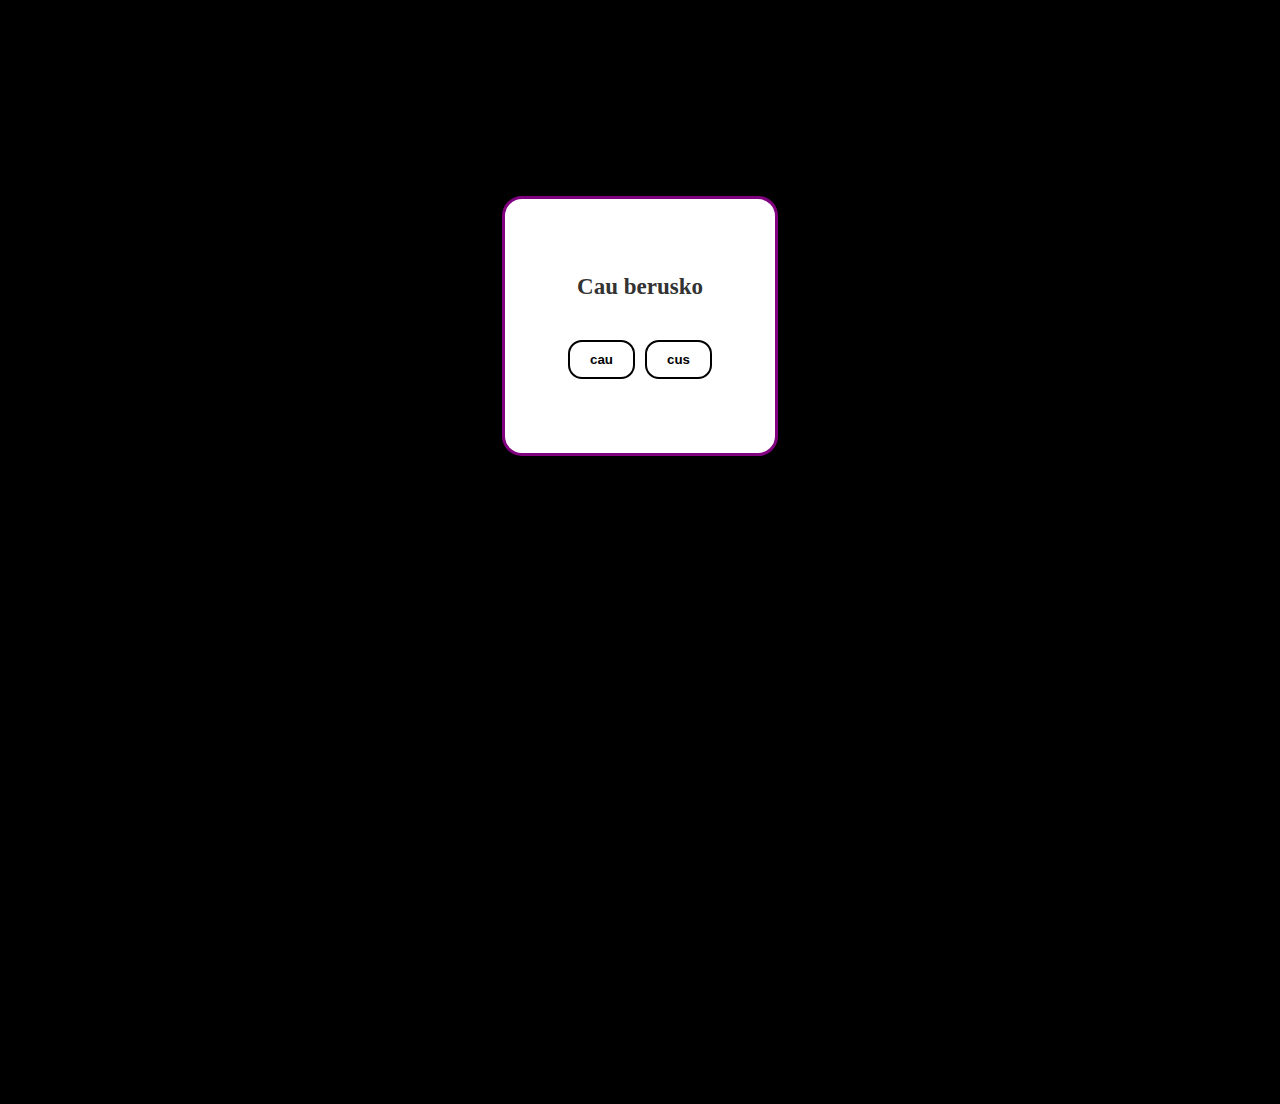
<file: index.html>
<!DOCTYPE html>
<html lang="en">
<head>
    <meta charset="UTF-8">
    <meta name="viewport" content="width=device-width, initial-scale=1.0">
    <title>cau kocko</title>
    <link rel="stylesheet" href="./style/card.css"/>
</head>
<body style="background-color: black; height: 100vh;">
    <div style="width: 100%; height: 100%;">
        <div class="card" style="margin: calc(50vh - 254px) auto auto; border: purple 3px solid;">
            <span class="card__title" id="prompt"></span>
            <div class="card__form">
                <button class="left button" id="buttonLeft"></button>
                <button class="right button" id="buttonRight"></button>
            </div>
        </div>
    </div>
</body>

<script>
    // 0: {
    //         prompt: "",
    //         o1: {
    //             text: "",
    //             next: ,
    //             run: false
    //         },
    //         o2: {
    //             text: "",
    //             next: ,
    //             run: false
    //         }
    //     },

    // 0: {
//         prompt: "",
//         o1: {
//             text: "",
//             next: ,
//             run: false
//         },
//         o2: {
//             text: "",
//             next: ,
//             run: false
//         }
//     },

const options = {
    0: {
        prompt: "Cau berusko",
        o1: {
            text: "cau",
            next: 1,
        },
        o2: {
            text: "cus",
            next: 1,
        }
    },
    1: {
        prompt: "jak se mas",
        o1: {
            text: "dobre",
            next: 2,
        },
        o2: {
            text: "uplne nejlip zeo",
            next: 2,
        }
    },
    2: {
        prompt: "omg jupi!! Vis co???",
        o1: {
            text: "nn",
            next: 3,
        },
        o2: {
            text: "jj",
            next: 201,
        }
    },
    201: {
        prompt: "ne nevis cau",
        o1: {
            text: ":(",
            next: 202,
        },
        o2: {
            text: "/",
            next: 201,
        }
    },
    202: {
        prompt: "no takze vis co?",
        o1: {
            text: "nevim",
            next: 3
        },
        o2: {
            text: "/",
            next: 202
        }
    },

    3: {
        prompt: "no ja te miluju vis?",
        o1: {
            text: "omg ja tebe taky",
            next: 4,
        },
        o2: {
            text: "omg",
            next: 301
        }
    },
    301: {
        prompt: "ty me jako ne?????",
        o1: {
            text: "jj ja tebe taky",
            next: 302
        },
        o2: {
            text: "nn",
            next: 0,
            run: killApp,
        }
    },
    302: {
        prompt: "no mas stesti",
        o1: {
            text: ">>",
            next: 5
        },
        o2: {
            text: "/",
            next: 302
        }
    },

    4: {
        prompt: "jj ja vim  <img style='width: 30px; position: absolute;' src='[data-uri]'/>",
        o1: {
            text: ">>",
            next: 5
        },
        o2: {
            text: ">>",
            next: 5
        }
    },

    5: {
        prompt: "no takze, ja mam otazku jo?",
        o1: {
            text: "nooo?",
            next: 6,
        },
        o2: {
            text: "jezisi",
            next: 6,
        }
    },

    6: {
        prompt: "no ses ready?",
        o1: {
            text: "jj",
            next: 7,
        },
        o2: {
            text: "nn",
            next: 601,
        },
    },
    601: {
        prompt: "no to mas blby",
        o1: {
            text: ":(",
            next: 7
        },
        o2: {
            text: "/",
            next: 601
        },
    },

    7: {
        prompt: "no takze budes moje to tamto visco",
        o1: {
            text: "nevim",
            next: 702
        },
        o2: {
            text: "negr?",
            next: 701
        }
    },
    701: {
        prompt: "nn ten ne",
        o1: {
            text: ":( tak co?",
            next: 702
        },
        o2: {
            text: "/",
            next: 701
        }
    },
    702: {
        prompt: "no ta <span style='color: pink'>Valentine</span> zejo",
        o1: {
            text: "jjjjjj",
            next: 8,
            run: finalCard
        },
        o2: {
            text: "nn",
            next: 0,
            hover: true,
            run: removeButton
        }
    },
}

let optionCounter = 0; 

const leftButton = document.getElementById('buttonLeft');
const rightButton = document.getElementById('buttonRight');
const questionPrompt = document.getElementById('prompt');

let buttons = document.getElementsByClassName('button');
buttons = Array.from(buttons);
buttons.forEach(element => {
    element.addEventListener('click', (event) => buttonClick(event));
});

updateQuestion();

function buttonClick(event) {
    let selectedOption;
    if (event.target.id === 'buttonLeft') selectedOption = options[optionCounter].o1;
    else selectedOption = options[optionCounter].o2;

    const nextOption = selectedOption.next;

    if (selectedOption.run && typeof selectedOption.run === 'function') {
        selectedOption.run();
    }

    if (nextOption && options[nextOption]) {
        optionCounter = nextOption;
        updateQuestion();
    }
}

function updateQuestion() {
    if (!options[optionCounter]) return;
    
    leftButton.onmouseenter = null;
    rightButton.onmouseenter = null;
    
    leftButton.style.position = '';
    leftButton.style.left = '';
    leftButton.style.top = '';
    rightButton.style.position = '';
    rightButton.style.left = '';
    rightButton.style.top = '';
    
    leftButton.innerHTML = options[optionCounter].o1.text;
    rightButton.innerHTML = options[optionCounter].o2.text;
    leftButton.dataset.next = options[optionCounter].o1.next;
    rightButton.dataset.next = options[optionCounter].o2.next;
    questionPrompt.innerHTML = options[optionCounter].prompt;
    
    if (options[optionCounter].o1.hover) {
        leftButton.onmouseenter = () => moveButton(leftButton);
    }
    if (options[optionCounter].o2.hover) {
        rightButton.onmouseenter = () => moveButton(rightButton);
    }
}

let moveCounter = 0;
function moveButton(button) {
    moveCounter++;
    
    if (moveCounter >= 10) {
        alert("bitch co zkousis");
        moveCounter = 0;
        button.onmouseenter = null;
        removeButton();
    }
    
    const viewportWidth = window.innerWidth;
    const viewportHeight = window.innerHeight;
    
    const buttonWidth = button.offsetWidth;
    const buttonHeight = button.offsetHeight;
    
    const randomX = Math.random() * (viewportWidth - buttonWidth - 20);
    const randomY = Math.random() * (viewportHeight - buttonHeight - 20);
    
    button.style.position = 'fixed';
    button.style.left = randomX + 'px';
    button.style.top = randomY + 'px';
    button.style.zIndex = '9999';
}


function killApp() {
    document.body.innerHTML="<h1 style='color: white'>aha... tak cus no</h1>";
}

function removeButton() {
    rightButton.outerHTML = "";
}

function finalCard() {
    window.location = "./page/finalCard.html"
}

</script>
</html>
</file>
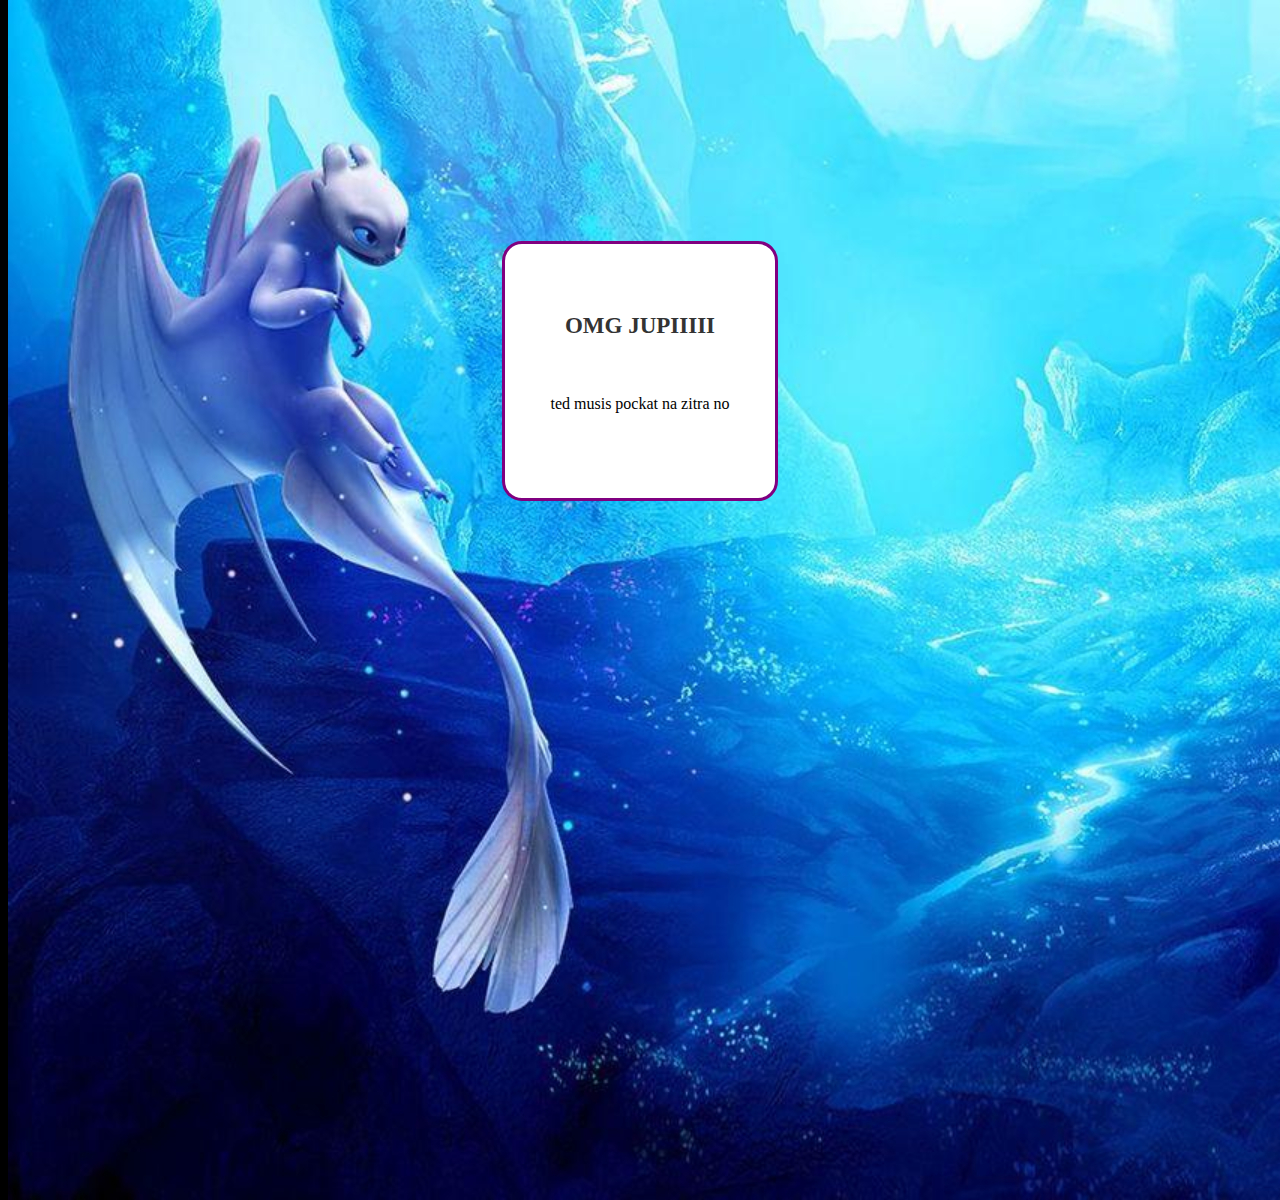
<file: page/finalCard.html>
<!DOCTYPE html>
<html lang="en">
<head>
    <meta charset="UTF-8">
    <meta name="viewport" content="width=device-width, initial-scale=1.0">
    <title>cau kocko</title>
    <link rel="stylesheet" href="../style/card.css"/>
    <link rel="stylesheet" href="../style/finalCard.css"/>
</head>
<body style="background-color: black; height: 100vh; overflow: hidden;">
    <img src="../assets/background.jpeg" alt="" style="
        position: absolute;
        z-index: -1;
        width: 100wv;
        top: 0;
        ">

    <div style="width: 100%; height: 100%;">
        <div class="card" style="margin: calc(55vh - 254px) auto auto; border: purple 3px solid;">
            <span class="card__title" id="prompt">OMG JUPIIIII</span>
            <div>
                <p>ted musis pockat na zitra no</p>
                <!-- <p>no takze tady mas gamesku za odmenu aby ses nenudila</p>

                <div style="display: flex; gap: 20px; justify-content: center;">
                    <a href="./garden.html" class="gameButton" title="klikni na to zejo">
                        <img class="gameIcon" src="../assets/flower.png"></span>
                    </a>
                </div> -->
            </div>
        </div>
    </div>
</body>
</file>
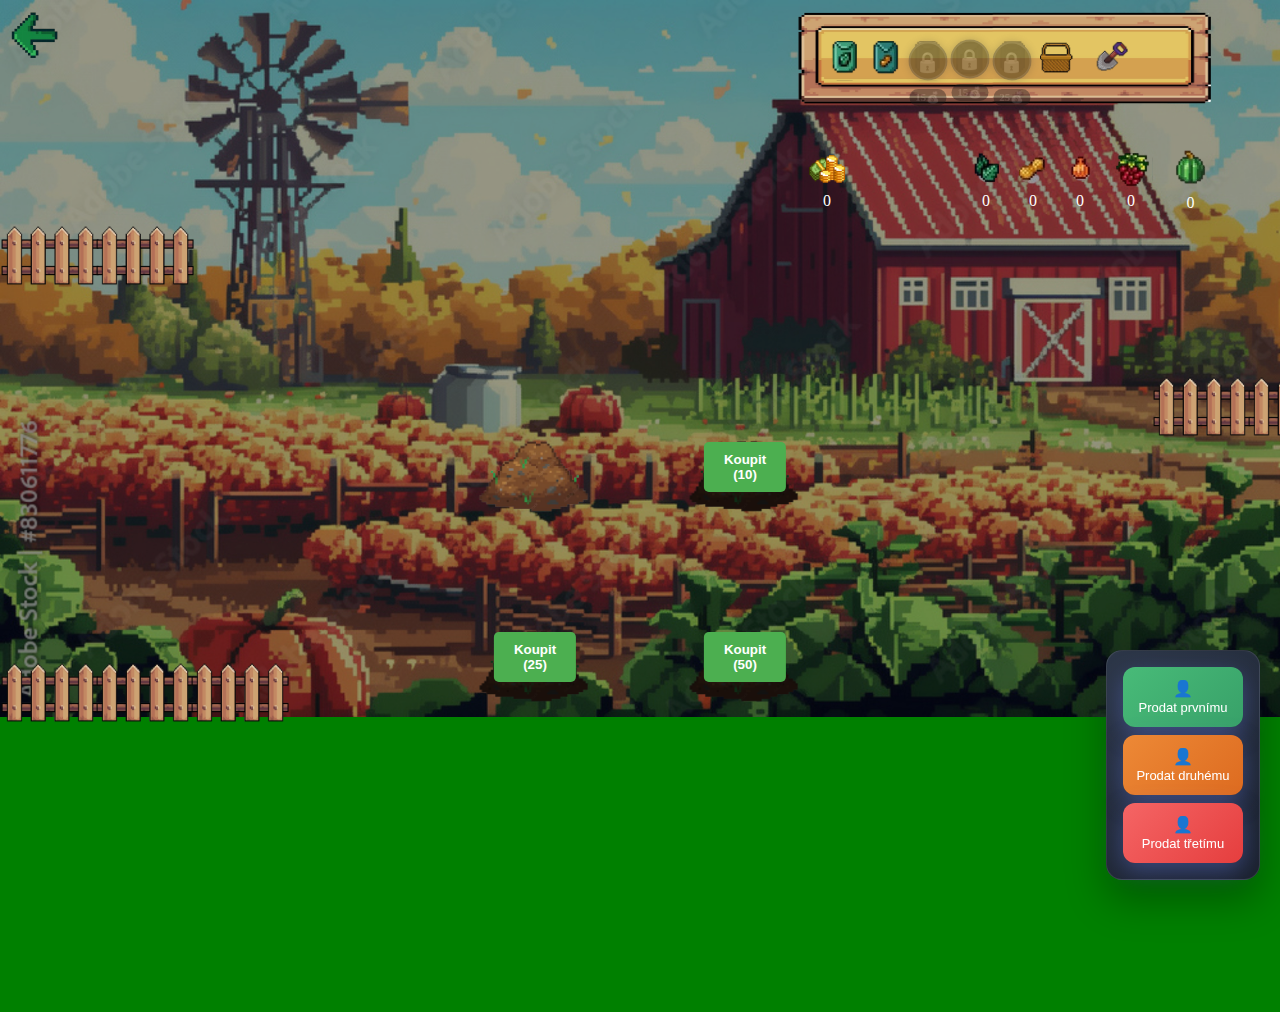
<file: page/garden.html>
<!DOCTYPE html>
<html lang="en">
<head>
    <meta charset="UTF-8">
    <meta name="viewport" content="width=device-width, initial-scale=1.0">
    <title>kyticka</title>
    <link rel="stylesheet" href="../style/garden.css">
    <link rel="stylesheet" href="../style/ui.css">
    <link rel="stylesheet" href="../style/npc.css">
    <style>
        .movable {
            cursor: grab;
        }
        .movable.dragging {
            cursor: grabbing;
            position: fixed;
            z-index: 9999;
            pointer-events: none;
        }

        /* SEED LOCK VISUALIZATION */
        .seed-locked {
            position: relative;
            opacity: 0.4;
            filter: grayscale(100%) brightness(0.5);
            cursor: not-allowed;
        }
        
        .seed-locked::before {
            content: '🔒';
            position: absolute;
            top: 50%;
            left: 50%;
            transform: translate(-50%, -50%);
            font-size: 20px;
            z-index: 10;
            background: rgba(0,0,0,0.9);
            border-radius: 50%;
            width: 35px;
            height: 35px;
            display: flex;
            align-items: center;
            justify-content: center;
            color: #ff4444;
            border: 2px solid #ff4444;
            box-shadow: 0 0 8px rgba(255,68,68,0.6);
        }

        .seed-locked::after {
            content: attr(data-lock-cost);
            position: absolute;
            bottom: -25px;
            left: 50%;
            transform: translateX(-50%);
            background: #333;
            color: #ffaa00;
            padding: 2px 6px;
            border-radius: 12px;
            font-size: 11px;
            font-weight: bold;
            white-space: nowrap;
            z-index: 11;
        }

        .seed-locked:hover {
            transform: scale(1.1);
        }
    </style>
</head>
<body style="background-color: green; height: 100vh; user-select: none; overflow: hidden;">
    <img src="../assets/garden-background.jpeg" style="
        position: absolute;
        z-index: -100;
        width: 100vw;
        top: 0;
        left: 0;
        filter: brightness(60%);
    ">

    <div class="ui-top">
        <a href="./finalCard.html" class="backArrowIcon"></a>
        <div style="position: relative;">
            <img src="../assets/ui-toolbar.png" class="ui-toolbar">
            <div style="left: 73px; top: 33px; position: absolute; padding: 0 20px; display: flex; gap: 15px;">                
                <!-- SEED 1 - UNLOCKED -->
                <div class="seed seed-1 movable" title="ja nevim kamo listy zeleny nejaky"></div>
                
                <!-- SEED 2 - UNLOCKED -->
                <div class="seed seed-2 movable" title="buraky asi"></div>
                
                <!-- SEED 3 - LOCKED (15 coins) -->
                <div class="seed seed-3 movable seed-locked" 
                     title="cibulka (klikni pro odemknutí)" 
                     data-lock-cost="15💰"
                     data-seed-type="3">
                </div>
                
                <!-- SEED 4 - LOCKED (15 coins) -->
                <div class="seed seed-4 movable seed-locked" 
                     title="malinka malinka (klikni pro odemknutí)" 
                     data-lock-cost="15💰"
                     data-seed-type="4">
                </div>
                
                <!-- SEED 5 - LOCKED (25 coins) -->
                <div class="seed seed-5 movable seed-locked" 
                     title="melounek (klikni pro odemknutí)" 
                     data-lock-cost="25💰"
                     data-seed-type="5">
                </div>
                
                <!-- <div class="watering-can movable" title="konvicka"></div> -->
                <div class="basket movable" title="kosicek"></div>
                <div class="shovel movable" title="lopatka"></div>
            </div>
        </div>

        <div style="position: absolute; right: 70px; top: 150px;">
            <div style=" display: flex; gap: 20px;">
                <div style="position: relative; height: 50px; width: 50px; margin-top: -10px; margin-right: 100px; display: flex;">
                    <img src="../assets/money.png" style="width: 100%; height: 100%;">
                     <span id="moneyCount" style="position: absolute; bottom: -20px; width: 100%; text-align: center; color: white;">0</span>
                </div>

                <div class="plant plant-1" style="position: relative;">
                    <span id="plantOneCount" style="position: absolute; bottom: -20px; left: 10px;">0</span>
                </div>
                <div class="plant plant-2" style="position: relative; background-position: 37px -7px;">
                    <span id="plantTwoCount" style="position: absolute; bottom: -20px; left: 10px;">0</span>
                </div>
                <div class="plant plant-3" style="position: relative; background-position: -76px -10px;">
                    <span id="plantThreeCount" style="position: absolute; bottom: -20px; left: 10px;">0</span>
                </div>
                <div class="plant plant-4" style="position: relative; width: 40px; background-position: -72px -48px;">
                    <span id="plantFourCount" style="position: absolute; bottom: -20px; left: 14px;">0</span>
                </div>
                <div class="plant plant-5" style="position: relative; width: 37px; height: 42px; background-size: 412px; left: unset; background-position: -617px 41px;">
                    <span id="plantFiveCount" style="position: absolute; bottom: -20px; left: 13.5px;">0</span>
                </div>
            </div>
        </div>
    </div>
    
    <div class="ui-center" style="display: flex; flex-direction: column;">
        <div class="npc-control-panel">
            <div class="npc-buttons-grid">
                <button class="npc-btn npc-btn--pos1" 
                        data-npc-pos="1" 
                        onclick="fulfillNPC(1)"
                        onmouseenter="showNPCLink(1)"
                        onmouseleave="hideNPCLink(1)">
                    <span class="npc-btn__icon">👤</span>
                    <span class="npc-btn__text">Prodat prvnímu</span>
                </button>
                <button class="npc-btn npc-btn--pos2" 
                        data-npc-pos="2" 
                        onclick="fulfillNPC(2)"
                        onmouseenter="showNPCLink(2)"
                        onmouseleave="hideNPCLink(2)">
                    <span class="npc-btn__icon">👤</span>
                    <span class="npc-btn__text">Prodat druhému</span>
                </button>
                <button class="npc-btn npc-btn--pos3" 
                        data-npc-pos="3" 
                        onclick="fulfillNPC(3)"
                        onmouseenter="showNPCLink(3)"
                        onmouseleave="hideNPCLink(3)">
                    <span class="npc-btn__icon">👤</span>
                    <span class="npc-btn__text">Prodat třetímu</span>
                </button>
            </div>
        </div>
        
        <!-- First Row -->
        <div class="garden-row">
            <!-- Garden Plot 1 -->
            <div class="garden-plot" data-garden="1">

                <button class="garden-plot__button hidden">
                    Koupit
                </button>

                <img class="dirt" src="../assets/pile-of-dirt.png" style="height: 150px; width: 150px;"/>
                <div class="timer">
                    <div class="timer-fill"></div>
                </div>
        
                <div class="seed-stage seed-stage-0"></div>
                <div class="seed-stage seed-stage-1"></div>
                <div class="seed-stage seed-stage-2"></div>
                <div class="seed-stage seed-stage-3"></div>

                <div class="plant plant-pos-0 plant-placeholder movable" title="vem to"></div>
                <div class="plant plant-pos-1 plant-placeholder movable" title="vem to"></div>
                <div class="plant plant-pos-2 plant-placeholder movable" title="vem to"></div>
            </div>

            <!-- Garden Plot 2 -->
            <div class="garden-plot" data-garden="2">

                <button class="garden-plot__button">
                    Koupit
                </button>

                <img class="dirt" src="../assets/pile-of-dirt.png" style="height: 150px; width: 150px;"/>
                <div class="timer">
                    <div class="timer-fill"></div>
                </div>
        
                <div class="seed-stage seed-stage-0"></div>
                <div class="seed-stage seed-stage-1"></div>
                <div class="seed-stage seed-stage-2"></div>
                <div class="seed-stage seed-stage-3"></div>

                <div class="plant plant-pos-0 plant-placeholder movable" title="vem to"></div>
                <div class="plant plant-pos-1 plant-placeholder movable" title="vem to"></div>
                <div class="plant plant-pos-2 plant-placeholder movable" title="vem to"></div>
            </div>
        </div>

        <!-- Second Row -->
        <div class="garden-row">
            <!-- Garden Plot 3 -->
            <div class="garden-plot" data-garden="3">

                 <button class="garden-plot__button">
                    Koupit
                </button>

                <img class="dirt" src="../assets/pile-of-dirt.png" style="height: 150px; width: 150px;"/>
                <div class="timer">
                    <div class="timer-fill"></div>
                </div>
        
                <div class="seed-stage seed-stage-0"></div>
                <div class="seed-stage seed-stage-1"></div>
                <div class="seed-stage seed-stage-2"></div>
                <div class="seed-stage seed-stage-3"></div>

                <div class="plant plant-pos-0 plant-placeholder movable" title="vem to"></div>
                <div class="plant plant-pos-1 plant-placeholder movable" title="vem to"></div>
                <div class="plant plant-pos-2 plant-placeholder movable" title="vem to"></div>
            </div>

            <!-- Garden Plot 4 -->
            <div class="garden-plot" data-garden="4">

                <button class="garden-plot__button">
                    Koupit
                </button>

                <img class="dirt" src="../assets/pile-of-dirt.png" style="height: 150px; width: 150px;"/>
                <div class="timer">
                    <div class="timer-fill"></div>
                </div>
        
                <div class="seed-stage seed-stage-0"></div>
                <div class="seed-stage seed-stage-1"></div>
                <div class="seed-stage seed-stage-2"></div>
                <div class="seed-stage seed-stage-3"></div>

                <div class="plant plant-pos-0 plant-placeholder movable" title="vem to"></div>
                <div class="plant plant-pos-1 plant-placeholder movable" title="vem to"></div>
                <div class="plant plant-pos-2 plant-placeholder movable" title="vem to"></div>
            </div>
        </div>
    </div>

    <div class="npc__fences">
        <div class="npc__fence-group-1">
            <div class="npc__fence npc__fence-1">
                <img src="../assets/fence.png">
            </div>
            <div class="npc__fence npc__fence-1 npc__fence-1-2">
                <img src="../assets/fence.png">
            </div>
        </div>
        <div class="npc__fence-group-2">
            <div class="npc__fence npc__fence-2">
                <img src="../assets/fence.png">
            </div>
            <div class="npc__fence npc__fence-2 npc__fence-2-2">
                <img src="../assets/fence.png">
            </div>
        </div>
        <div class="npc__fence-group-3">
            <div class="npc__fence npc__fence-3">
                <img src="../assets/fence.png">
            </div>
            <div class="npc__fence npc__fence-3 npc__fence-3-2">
                <img src="../assets/fence.png">
            </div>
            <div class="npc__fence npc__fence-3 npc__fence-3-3">
                <img src="../assets/fence.png">
            </div>
        </div>
    </div>

    <div class="npc__container">
    </div>

    <a href="./stable.html" class="garden__stable-in gate">
    </a>

    <!-- <a class="stable" href="./stable.html"
     style="
        width: 300px;
        z-index: 100;
        position: absolute;
        bottom: 0;
        right: 250px;
        cursor: pointer;
        transition: all 0.2s ease;
    ">
        <img src="../assets/stable.png" style="width: 100%; height: 100%;">
    </div> -->

    <!-- Nejjednodušší způsob - HTML5 audio tag -->
</body>

<script src="../scripts/garden.js"></script>
<script src="../scripts/npc.js"></script>
<script src="../scripts/sounds.js"></script>

<script>
    const music = new Audio("../assets/MountainHymn.mp3");
    music.loop = true;
    music.volume = 0.9;
    music.play();
</script>
</html>
</file>
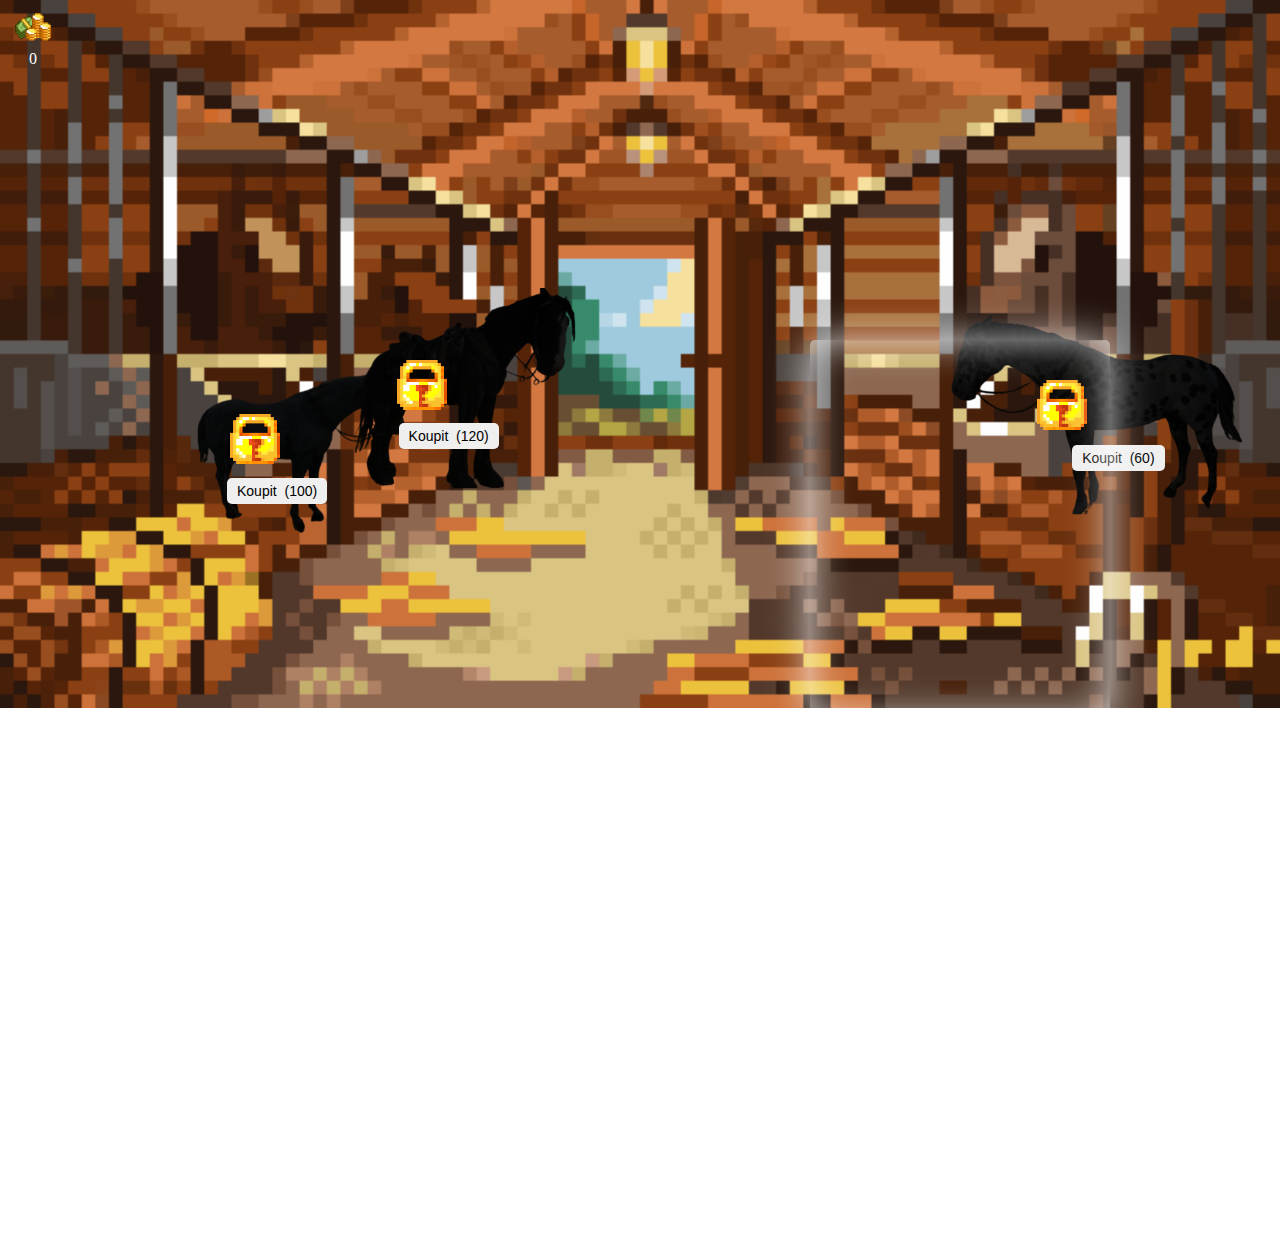
<file: page/stable.html>
<!DOCTYPE html>
<html lang="en">
<head>
    <meta charset="UTF-8">
    <meta name="viewport" content="width=device-width, initial-scale=1.0">
    <title>kyticka</title>
    <link rel="stylesheet" href="../style/stable.css">
    <link rel="stylesheet" href="../style/ui.css">
    <style>
    </style>
</head>
<body style="height: 100vh; user-select: none; overflow: hidden;">
     <img src="../assets/stable_inside.png" alt="" style="
        position: absolute;
        z-index: -1;
        width: 100vw;
        top: 0;
        left: 0;
        ">

    <div class="ui-top">
        <!-- <a href="./garden.html" class="backArrowIcon"></a> -->

        <div style="position: relative; height: 50px; width: 50px; margin-top: -10px; margin-right: 100px; display: flex;">
            <img src="../assets/money.png" style="width: 100%; height: 100%;">
            <span id="moneyCount" style="position: absolute; bottom: -20px; width: 100%; text-align: center; color: white;">0</span>
        </div>
    </div>

    <a href="./garden.html" class="stable__back gate"></a>

    <div class="horses">
        <div class="horse__container horse__container--1">
            <img src="../assets/nametag.png" class="horse__name-tag horse__name-tag--1" id="nametag1">
            <div class="horse__name horse__name--1" id="horseName1"></div>
            <div class="horse horse--1 horse--locked"></div>
            <img src="../assets/lock.png" class="horse__lock horse__lock--1">
            <button class="horse__unlock-button" id="buyHorse1"
            style="
                left: 125px;
                bottom: -130px;
            " onclick="buyHorse(1, 60)">Koupit&nbsp;&nbsp;(60)</button>
        </div>
        <div class="horse__container horse__container--2">
            <img src="../assets/nametag.png" class="horse__name-tag horse__name-tag--2" id="nametag2">
            <div class="horse__name horse__name--2" id="horseName2"></div>
            <div class="horse horse--2 horse--locked"></div>
            <img src="../assets/lock.png" class="horse__lock horse__lock--2">
            <button class="horse__unlock-button" id="buyHorse2"
            style="
                left: 35px;
                bottom: -145px;
            " onclick="buyHorse(2, 100)">Koupit&nbsp;&nbsp;(100)</button>
        </div>
        <div class="horse__container horse__container--3">
            <img src="../assets/nametag.png" class="horse__name-tag horse__name-tag--3" id="nametag3">
            <div class="horse__name horse__name--3" id="horseName3"></div>
            <div class="horse horse--3 horse--locked"></div>
            <img src="../assets/lock.png" class="horse__lock horse__lock--3">
            <button class="horse__unlock-button" onclick="buyHorse(3, 120)" id="buyHorse3"
            style="
                left: 53px;
                bottom: -135px;
            ">Koupit&nbsp;&nbsp;(120)</button>
        </div>
    </div>

</body>
<script src="../scripts/cookies.js"></script>
<script src="../scripts/stable.js"></script>
<script src="../scripts/sounds.js"></script>

<script>
    const music = new Audio("../assets/MountainBanjo.mp3");
    music.loop = true;
    music.volume = 0.9;
    music.play();
</script>
</html>
</file>
<file: style/card.css>
.card {
  width: 240px;
  height: 254px;
  padding: 0 15px;
  text-align: center;
  display: flex;
  align-items: center;
  justify-content: center;
  flex-direction: column;
  gap: 40px;
  background: #fff;
  border-radius: 20px;
}

.card > * {
  margin: 0;
}

.card__title {
  font-size: 23px;
  font-weight: 900;
  color: #333;
}

.card__content {
  font-size: 13px;
  line-height: 18px;
  color: #333;
}

.card__form {
  display: flex;
  flex-direction: row;
  gap: 10px;
}

.card__form button {
  border: 0;
  color: black;
  background-color: white;
  border: solid 2px black;
  padding: 10px 20px;
  border-radius: 14px;
  font-weight: bold;
  cursor: pointer;
  transition: all .2s;
}

.card__form button:hover {
  opacity: 0.8;
  background: #111;
  color: white;
}
</file>
<file: style/finalCard.css>
.gameIcon {
    width: 40px;
    height: 40px;
}

.gameButton {
    cursor: pointer;
    transition: all .2s;
}

.gameButton:hover {
    transform: scale(1.3);
}
</file>
<file: style/garden.css>
.seed {
    background-image: url('../assets/seeds.png');
    width: 27px;
    height: 40px;
    background-size: 412px;
}

.seed-1 {
    background-position: 368px 494px;
}

.seed-2 {
    background-position: 72px 242px;
}

.seed-3 {
    background-position: -111px 494px;
}

.seed-4 {
    background-position: -112px 581px;
    height: 35px;
}

.seed-5 {
    background-position: -618px 397px;
    background-size: 390px;
}

.watering-can {
    width: 40px;
    height: 40px;
    background-image: url('../assets/watering-can.png');
    background-position: 45px 49px;
    background-size: 63px;
    transition: transform .2s;
}

.watering-can--rotate {
    transform: rotate(45deg);
}

.seed-stage {
    background-image: url('../assets/seeds-stages.png');
    background-size: 170px;
    width: 50px;
    height: 70px;
    position: absolute;
    top: 0;
    left: 50px;

    display: none;
    z-index: -10;
}

.seed-stage-0 {
    background-position: -21px 0;
}

.seed-stage-1 {
    background-position: -94px 0;
    width: 62px;
}

.seed-stage-2 {
    background-position: -20px -63px;
    height: 100px;
    top: -30px;
}

.seed-stage-3 {
    background-position: -93px -63px;
    height: 100px;
    top: -30px;
}

.plant {
    background-image: url('../assets/seeds.png');
    width: 27px;
    height: 40px;
    background-size: 412px;
    position: absolute;
    display: none;
    color: white;
}

.plant-pos-0 {
    top: -22px;
    left: 83px;
}
.plant-pos-1 {
    top: -5px;
    left: 47px;
}
.plant-pos-2 {
    top: 10px;
    left: 80px;
}

.plant-1 {
    background-position: -11px -9px;
    display: block;
}
.plant-1.plant-pos-1 {
    rotate: 290deg;
}

.plant-2 {
    background-position: 36px 0;
    display: block;
}

.plant-3 {
    background-position: -81px -7px;
    display: block;
}

.plant-4 {
    background-position: -77px -43px;
    display: block;
}

.plant-5 {
    background-position: -491px 101px;
    background-size: 1000px;
    width: 97px;
    height: 100px;
    left: 28px;
    display: block;
}

.basket {
    width: 40px;
    height: 40px;
    background-image: url('../assets/basket.png');
    background-position: 46px 48px;
    background-size: 63px;
}

.shovel {
    width: 40px;
    height: 40px;
    background-image: url('../assets/shovel.png');
    background-position: 50px 48px;
    background-size: 70px;
}


.garden-plot {
    position: relative;
    margin: 0 30px;
    display: flex;
}
.garden-row {
    display: flex;
    justify-content: center;
    align-items: center;
    margin: 20px 0;
}

.garden-plot__button {
    position: absolute;
    top: 50%;
    left: 50%;
    transform: translate(-50%, -50%);
    z-index: 10;
    padding: 10px 20px;
    background-color: #4CAF50;
    color: white;
    border: none;
    border-radius: 5px;
    cursor: pointer;
    font-weight: bold;
}

.garden-plot__button:hover {
    background-color: #45a049;
}

.garden-plot__button.hidden {
    display: none;
}


.seed-locked {
    position: relative;
    opacity: 0.4;
    filter: grayscale(100%) brightness(0.5);
    cursor: not-allowed;
}
.seed-locked::before {
    content: '🔒';
    position: absolute; top: 50%; left: 50%;
    transform: translate(-50%, -50%);
    font-size: 20px; z-index: 10;
    background: rgba(0,0,0,0.9); border-radius: 50%;
    width: 35px; height: 35px; display: flex;
    align-items: center; justify-content: center;
    color: #ff4444; border: 2px solid #ff4444;
}
.seed-locked::after {
    content: attr(data-lock-cost);
    position: absolute; bottom: -25px; left: 50%;
    transform: translateX(-50%); background: #333; color: #ffaa00;
    padding: 2px 6px; border-radius: 12px; font-size: 11px;
    font-weight: bold; white-space: nowrap;
}

.stable:hover {
    transform: scale(1.02);
}

.garden__stable-in {
    position: absolute;
    top: 439px;
    left: 1512px;
    width: 135px;
    height: 141px;
    z-index: 100;
    box-shadow: 0 0 40px rgba(255, 255, 255, .8),
                inset 0 0 40px rgba(255, 255, 255, .8);
    border-radius: 5px;
    

    transition: all 0.3s ease;
}
.garden__stable-in:hover {
    box-shadow: 0 0 60px rgba(255, 255, 255, 1),
                inset 0 0 60px rgba(255, 255, 255, 1);
}
</file>
<file: style/ui.css>
.backArrowIcon {
    background-image: url('../assets/arrows.png');
    background-position: 257px 254px;
    width: 50px;
    height: 50px;
    display: block;
    background-size: 175px;
    transition: all .2s;
}

.backArrowIcon:hover {
    transform: scale(1.1);
}

.ui-center {
    width: 100%;
    height: 100%;
    display: flex;
    justify-content: center;
    align-items: center;
}

.ui-top {
    display: flex;
    flex-direction: row;
    justify-content: space-between;
}

.ui-toolbar {
    height: 100px;
    margin: 0 130px;
    transform: scaleX(1.5);
}

.timer {
    position: absolute;
    bottom: 16px;
    left: 0;
    width: 150px;
    height: 10px;
    background-color: rgba(0, 0, 0, 0.3);
    border-radius: 5px;
    overflow: hidden;
    display: none;
}
.timer-fill {
    height: 100%;
    width: 0%;
    background-color: #4CAF50;
    transition: width 0.5s linear;
    border-radius: 5px;
}

.toolbar-food {
    position: absolute;
    transform: rotateZ(90deg) scale(2,3);
    top: 370px;
    right: -60px;
}

.ui-container {
    position: relative;
}

.hidden {
    display: none;
}
</file>
<file: style/npc.css>
.npc__fences, .npc__container {
    top: 0;
    left: 0;
    position: absolute;
    width: 100vw;
    height: 100vh;
    z-index: -2;
}

.npc__fences {
    z-index: -1;
}

.npc__fence img {
    width: 100%;
    height: 100%;
}

.npc-fences {
    z-index: -1;
}

.npc__fence-1,
.npc__fence-2,
.npc__fence-3 {
    position: relative;
    top: 0;
    left: 0;
    position: relative;
    width: 100px;
}
.npc__fence-1-2 {
    margin-left: -5px;
}
.npc__fence-2 {
    margin-right: -5px;
}
.npc__fence-3-2,
.npc__fence-3-3 {
    margin-left: -5px;
}

.npc__fence-group-1,
.npc__fence-group-2,
.npc__fence-group-3 {
    position: relative;
    display: flex;
    width: fit-content;
}
.npc__fence-group-1 {
    top: 25%;
}
.npc__fence-group-2 {
    top: 35%;
    left: 90%;
}
.npc__fence-group-3 {
    top: 60%;
}


.npc--pos-1 {
    top: 20%;
    left: 6%;
}
.npc--pos-2 {
    top: 36%;
    left: 91%;
    transform: rotateY(180deg);
}
.npc--pos-2 .npc-request-item {
    transform: rotateY(180deg);
}
.npc--pos-3 {
    top: 67.5%;
    left: 10%;
}


.npc {
    height: 78px;
    position: absolute;
    width: 56px;
    z-index: -3;
    background-image: url('../assets/npc.png');
    background-size: 193px;
    background-position: 0 0;
}

.npc--skin-arthur {
    background-image: url('../assets/arthur.png');
    background-size: 62px;
    height: 163px;
    width: 64px;
}

.npc--skin-arthur.npc--pos-1 {
    top: 14%;
}
.npc--skin-arthur.npc--pos-2 {
    top: 30%;
}
.npc--skin-arthur.npc--pos-3 {
    top: 61.5%;
}

.npc--skin-1 {
    background-position: -39px -13px;
}
.npc--skin-2 {
    background-position: 92px -13px;
}
.npc--skin-3 {
    background-position: 91px -94px;
}
.npc--skin-4 {
    background-position: -34px -93px;
}

.npc__bubble {
    position: absolute;
    bottom: 120%;
    left: 50%;
    transform: translateX(-50%);
    background: white;
    border: 3px solid #4CAF50;
    border-radius: 15px;
    padding: 10px;
    min-width: 34px;
    text-align: center;
    font-size: 12px;
    box-shadow: 0 4px 8px rgba(0,0,0,0.3);
    cursor: pointer;
    z-index: 10;

    display: flex;
}

.npc__bubble::after {
    content: '';
    position: absolute;
    top: 100%;
    left: 50%;
    transform: translateX(-50%);
    border: 8px solid transparent;
    border-top-color: #4CAF50;
}

.npc-request-item {
    display: flex;
    align-items: center;
    width: 42px;
}

.npc-request-item .plant {
    width: 20px;
    height: 20px;
    flex-shrink: 0;
    background-size: 225px;
    margin-left: 16px;
}
/* 
.npc-requiest-item:last-of-type{
    width: 33px;
} */

.npc-request-item .plant-1 {
    background-position: 221px -5px;
    display: block;
}
.npc-request-item .plant-2 {
    background-position: -201px -3px;
    display: block;
}
.npc-request-item .plant-3 {
    background-position: 184px -5px;
    display: block;
}
.npc-request-item .plant-4 {
    background-position: -39px -27px;
    display: block;
}
.npc-request-item .plant-5 {
    background-position: 113px -46px;
    display: block;
    left: unset;
}



.npc-request-item .count {
    font-weight: bold;
    color: #333;
    font-size: 11px;
}



.npc-control-panel {
    position: fixed;
    bottom: 20px;
    right: 20px;
    background: linear-gradient(145deg, #2d3748, #1a202c);
    border-radius: 16px;
    padding: 16px;
    box-shadow: 0 20px 40px rgba(0,0,0,0.3);
    backdrop-filter: blur(10px);
    border: 1px solid rgba(255,255,255,0.1);
    z-index: 1000;
    min-width: 120px;
}

.npc-control-title {
    color: #e2e8f0;
    font-size: 14px;
    font-weight: 600;
    text-align: center;
    margin-bottom: 12px;
    text-shadow: 0 1px 2px rgba(0,0,0,0.5);
}

.npc-buttons-grid {
    display: flex;
    flex-direction: column;
    gap: 8px;
}

.npc-btn {
    background: linear-gradient(135deg, #667eea 0%, #764ba2 100%);
    border: none;
    border-radius: 12px;
    padding: 12px 8px;
    color: white;
    font-size: 13px;
    font-weight: 500;
    cursor: pointer;
    transition: all 0.3s cubic-bezier(0.4, 0, 0.2, 1);
    position: relative;
    overflow: hidden;
    box-shadow: 0 8px 25px rgba(102, 126, 234, 0.4);
}

.npc-btn:hover {
    transform: translateY(-2px);
    box-shadow: 0 12px 35px rgba(102, 126, 234, 0.6);
    background: linear-gradient(135deg, #5a67d8 0%, #6b46c1 100%);
}

.npc-btn:active {
    transform: translateY(0);
    box-shadow: 0 4px 15px rgba(102, 126, 234, 0.4);
}

.npc-btn--pos1 { background: linear-gradient(135deg, #48bb78 0%, #38a169 100%); }
.npc-btn--pos1:hover { background: linear-gradient(135deg, #38a169 0%, #2f855a 100%); box-shadow: 0 12px 35px rgba(72, 187, 120, 0.6); }
.npc-btn--pos2 { background: linear-gradient(135deg, #ed8936 0%, #dd6b20 100%); }
.npc-btn--pos2:hover { background: linear-gradient(135deg, #dd6b20 0%, #c05621 100%); box-shadow: 0 12px 35px rgba(237, 137, 54, 0.6); }
.npc-btn--pos3 { background: linear-gradient(135deg, #f56565 0%, #e53e3e 100%); }
.npc-btn--pos3:hover { background: linear-gradient(135deg, #e53e3e 0%, #c53030 100%); box-shadow: 0 12px 35px rgba(245, 101, 101, 0.6); }

.npc-btn__icon {
    display: block;
    font-size: 16px;
    margin-bottom: 2px;
}

.npc-btn__text {
    display: block;
}

.npc-btn:disabled {
    background: #4a5568 !important;
    cursor: not-allowed;
    transform: none !important;
    box-shadow: 0 4px 12px rgba(0,0,0,0.2) !important;
}

.npc-btn:disabled .npc-btn__icon {
    opacity: 0.5;
}

.npc-btn:disabled .npc-btn__text {
    opacity: 0.7;
}

/* ULTRA GLOW NPC LINKS */
.npc-link {
    position: fixed;
    height: 4px;
    border-radius: 3px;
    z-index: 999;
    opacity: 0;
    transform-origin: left center;
    pointer-events: none;
    box-shadow: 
        0 0 10px currentColor,
        0 0 20px currentColor,
        0 0 40px currentColor,
        inset 0 0 10px rgba(255,255,255,0.5);
}

.npc-link::before {
    content: '';
    position: absolute;
    top: 0;
    left: 0;
    right: 0;
    bottom: 0;
    background: linear-gradient(90deg, transparent, rgba(255,255,255,0.8), transparent);
    border-radius: inherit;
    animation: shimmer 2s infinite;
}

@keyframes shimmer {
    0% { transform: translateX(-100%) scaleX(0.1); opacity: 0; }
    50% { opacity: 1; }
    100% { transform: translateX(100%) scaleX(0.1); opacity: 0; }
}

.npc-link.show {
    opacity: 1;
    transform: scaleX(1);
}

.npc-link--pos1 { 
    background: linear-gradient(90deg, #48bb78, #38a169, #2f855a);
    filter: drop-shadow(0 0 15px rgba(72, 187, 120, 0.8));
}
.npc-link--pos2 { 
    background: linear-gradient(90deg, #ed8936, #dd6b20, #c05621);
    filter: drop-shadow(0 0 15px rgba(237, 137, 54, 0.8));
}
.npc-link--pos3 { 
    background: linear-gradient(90deg, #f56565, #e53e3e, #c53030);
    filter: drop-shadow(0 0 15px rgba(245, 101, 101, 0.8));
}
</file>
<file: style/stable.css>
.horse {
    position: absolute;
    top: 0;
    left: 0;
    z-index: 1;
    height: 200px;
}

.horse--1 {
    background-image: url('../assets/horse.png');
    background-size: 354px;
    width: 300px;
}
.horse__lock--1 {
    position: relative;
    top: 10%;
    left: 9%;
    transform: translate(-50%, -50%);
}
.horse__container--1 {
    position: absolute;
    width: 100%;
    height: 100%;
    top: 35%;
    left: 74%;
}

.horse--2 {
    background-image: url('../assets/horse2.png');
    width: 240px;
    background-size: 373px;
    background-position-x: -70px;
}
.horse__lock--2 {
    top: 9%;
    left: 3%;
}
.horse__container--2 {
    position: absolute;
    width: 100%;
    height: 100%;
    top: 37%;
    left: 15%;
}

.horse--3 {
    background-image: url('../assets/horse3.png');
    width: 230px;
    background-size: 355px;
    background-position-x: -60px;
}
.horse__lock--3 {
    top: 8%;
    left: 4%;
}
.horse__container--3 {
    position: absolute;
    width: 100%;
    height: 100%;
    top: 32%;
    left: 27%;
}

.horse--locked {
    filter: grayscale(100%);
    filter: brightness(10%);
}

.horse__lock {
    position: absolute;
    width: 50px;
    height: 50px;
    z-index: 2;

    filter: grayscale(0%);
    filter: brightness(100%);
}

.horse__unlock-button {
    position: relative;
    bottom: -30px;
    padding: 5px 10px;
    font-size: 14px;
    border: none;
    border-radius: 5px;
    cursor: pointer;
    z-index: 3;
}

.horse__name-tag {
    width: 102px;
    z-index: 2;
    position: relative;
    display: none;
}
.horse__name-tag--1 {
    left: 30px;
    rotate: 30deg;
    top: 53px;
}
.horse__name-tag--2 {
    rotate: -30deg;
    top: 80px;
    left: 110px;
}
.horse__name-tag--3 {
    rotate: -20deg;
    left: 115px;
    top: 59px;
}

.horse__name {
    position: relative;
    z-index: 3;
    display: none;
    font-size: 14px; 
    color: black;
    text-shadow: 1px 1px 2px black;
    transform-origin: 0 0;
    width: fit-content;
}
.horse__name--1 {
    transform: rotate(-59deg);
    left: 50px;
    top: 34px;
}
.horse__name--2 {
    left: 166px;
    transform: rotate(60deg);
    top: 16px;
}
.horse__name--3 {
    left: 174px;
    transform: rotate(69deg);
}


.stable__back {
    position: absolute;
    top: 340px;
    left: 810px;
    width: 300px;
    height: 380px;
    z-index: 100;
    box-shadow: 0 0 40px rgba(255, 255, 255, .8),
                inset 0 0 40px rgba(255, 255, 255, .8);
    border-radius: 5px;
    

    transition: all 0.3s ease;
}

.stable__back:hover {
    box-shadow: 0 0 60px rgba(255, 255, 255, 1),
                inset 0 0 60px rgba(255, 255, 255, 1);
}
</file>
